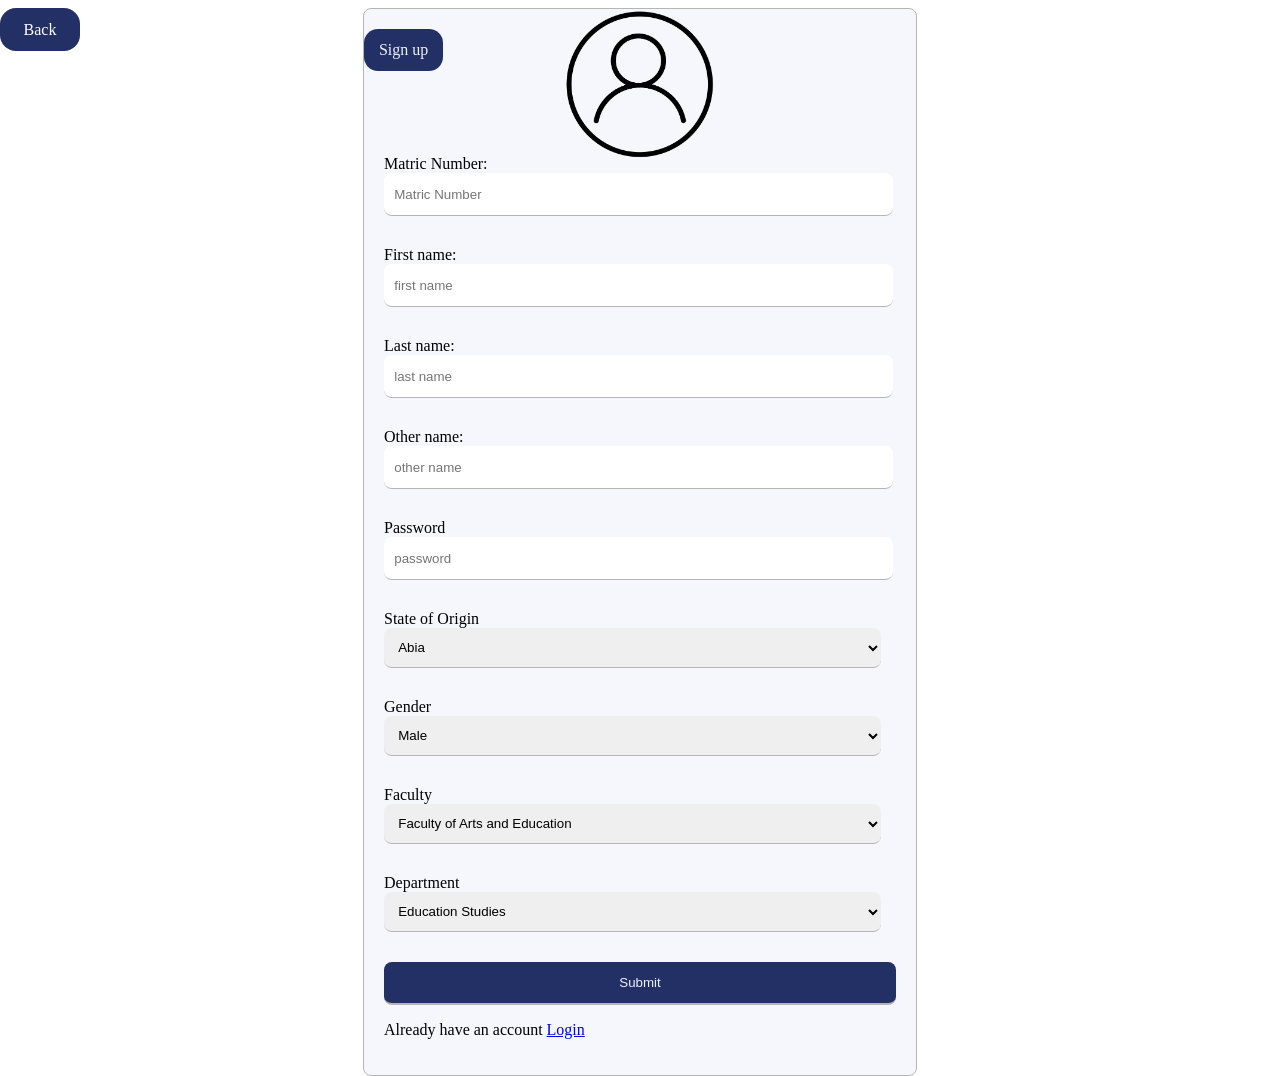
<file: register2.html>
<!DOCTYPE html>
<html lang="en">
<head>
    <meta charset="UTF-8">
    <meta http-equiv="X-UA-Compatible" content="IE=edge">
    <meta name="viewport" content="width=device-width, initial-scale=1.0">
    <title>Register</title>
</head>
<body> 
    <div class="back">
        <a href="index.html"> Back</a>
    </div>

  
    
<form action="" class="register_form">
    <legend class="register_legend">Sign up</legend>

    <div class="form_picture">
<img src="user.png" width="150px" height="150px" alt="">
    </div>
   <br><br><br><br><br><br><br>
     <label for="Matric no">Matric Number:</label> 
     <input class="matric_no" type="text" id="Matric no" placeholder="Matric Number">

     <label for="firstname">First name:</label>
    <input class="first_name" type="text" id="full name" placeholder="first name">
    
    <label for="lastname">Last name:</label>
    <input type="text" id="last name" placeholder="last name">
    
    <label for="othername">Other name:</label>
    <input type="text" id="other name" placeholder="other name">

    <label for="password">Password</label>
    <input type="password" id="password" placeholder="password">
   
   
    State of Origin
    <select name="s">
    <option value="abia">Abia</option>
    <option value="adamawa">Adamawa</option>
    <option value="akwa iborn">Akwa Iborn</option>
    <option value="anambra">Anambra</option>
    <option value="bauchi">Bauchi</option>
    <option value="bayelsa">Bayelsa</option>
    <option value="benue">Benue</option>
    <option value="borno">Borno</option>
    <option value="crossriver">Cross River</option>
    <option value="delta">Delta</option>
    <option value="ebonyi">Ebonyi</option>
    <option value="edo">Edo</option>
    <option value="ekiti">Ekiti</option>
    <option value="enugu">Enugu</option>
    <option value="gombe">Gombe</option>
    <option value="imo">Imo</option>
    <option value="jigawa">Jigawa</option>
    <option value="kaduna">Kaduna</option>
    <option value="kano">Kano</option>
    <option value="katsina">Katsina</option>
    <option value="kebbi">Kebbi</option>
    <option value="kogi">Kogi</option>
    <option value="kwara">Kwara</option>
    <option value="lagos">Lagos</option>
    <option value="nasawara">Nasarawa</option>
    <option value="niger">Niger</option>
    <option value="ogun">Ogun</option>
    <option value="ondo">Ondo</option>
    <option value="osun">Osun</option>
    <option value="oyo">Oyo</option>
    <option value="plateau">Plateau</option>
    <option value="rivers">Rivers</option>
    <option value="sokoto">Sokoto</option>
    <option value="taraba">Taraba</option>
    <option value="yobe">Yobe</option>
    <option value="zamfara">Zamfara</option>
    </select>

    Gender
    <select name="g">
    <option value="Male">Male</option>
    <option value="Female">Female</option>
    
    </select>
   

Faculty
<select name="f">
    <option value="art">Faculty of Arts and Education</option>
    <option value="agriculture">Faculty of Agriculture</option>
    <option value="law">Faculty of Law</option>
    <option value="applied sciences">Faculty of Basic & Applied Sciences</option>
    <option value="management sciences">Faculty of Social & Management Sciences</option>
    <option value="engineering">Faculty of Engineering</option>




</select>
Department
<select name="d">
    <option value="">Education Studies</option>
    <option value="">English Studies</option>
    <option value="">International Studies and Diplomacy</option>
    <option value="">Agricultural Economics and Extention Services</option>
    <option value="">Agronomy & Environment Management</option>
    <option value="">Animal Scienc & Animal Technology</option>
    <option value="">Public Law</option>
    <option value="">Private Law</option>
    <option value="">Physical Sciences</option>
    <option value="">Computer sciences</option>
    <option value="">Biological Sciences</option>
    <option value="">Accounting</option>
    <option value="">Business Administration</option>
    <option value="">Economics, Banking and Finance</option>
    <option value="">Mass Communication</option>
    <option value="">Political Science and Public Administration</option>
    <option value="">Sociology & Anthropology</option>
    <option value="">Electrical and Electronics Engineering</option>
    <option value="">Civil Engineering</option>
    <option value="">Mechanical Engineering</option>


</select>

<button>Submit</button>

<p>Already have an account <a href="#" class="login">Login</a></p>
</form>



<form action="" class="login_form">
    <legend>Login</legend>

     <label for="Matric no">Matric Number:</label> 
     <input type="text" id="Matric no" placeholder="Matric Number">

    <label for="password">Password</label>
    <input type="password" id="password" placeholder="password">

    <button>Login</button>

<p>Don't have an account <a href="#" class="register">Register</a></p>

    </form>


    <style>
       .back{
        position: absolute;
        height: 30px;
        width: 80px;
        left: 0;
        background-color: rgb(35, 48, 102);
        color: white;
        border-radius: 16px;
        text-align: center;
        padding-top: 13px;
       }
       .back a{
        color: white;
        text-decoration: none;
       }
        form{
            position: absolute;
            /* position: fixed; */
            width: 40%;
            margin: 0 auto;
            /* top: -878px; */
            right: 0;
            left: 0;
            padding: 20px;
            border-radius: 8px;
            background-color: #f5f7fc;
            border: 1px #b5b5b5 solid;
            /* transition: .9s; */
        }
        form *{
            display: block;
        }
        .form_picture{
            position: absolute;
            top: 0;
            margin: 0 auto;
            left: 0;
            right: 0;
            height: 150px;
            width: 150px;
            border-radius: 50%;
            outline: 1px;
            /* border: 1px black solid; */
            /* background-color: red; */
        }
        form input{
            margin-bottom: 30px;
            padding-left: 2%;
            width: 97%;
            height: 40px;
            border-radius: 8px;
            outline: 1px;
            border: 1px;
            border-bottom: 1px #b5b5b5 solid;
        }
        form label, form input{
            display: inline-block;
        }
        label{
            position: relative;
        }
        /* .matric_no{
            width: 70%;
        } */

        .matric_no{
            width: 97%;
        }
       
/* .first_name{
    width: 50%;
} */

        legend{
            padding: 12px;
            background-color: #ecf1fb;
            border-radius: 14px;
            width: 10%;
            left: 0;
            text-align: center;
            margin: 0 auto;
            background-color: rgb(35, 48, 102);
            color: #ecf1fb;
        }
        .register_legend{
            position: absolute;
            left: 0;
            background-color: rgb(35, 48, 102);
            color: #ecf1fb;
        }
        form button{
            width: 100%;
            height: 43px;
            border: 0;
            margin-bottom: 9px;
            border-radius: 8px;
            border-bottom: 2px #b5b5b5 solid;
            background-color: rgb(35, 48, 102);
            color: #ecf1fb;
        }

        form a{
            display: inline-block;
        }


select{
    margin-bottom: 30px;
            padding-left: 2%;
            width: 97%;
            height: 40px;
            border-radius: 8px;
            outline: 1px;
            border: 1px;
            border-bottom: 1px #b5b5b5 solid;
}

.login_form{
    position: absolute;
    top: -878px;
    transition: .9s;
}

    </style>

    <script>
        let login = document.querySelector(".login");
        let login_form = document.querySelector(".login_form");
        let register = document.querySelector(".register");
        let register_form = document.querySelector(".register_form");

        login.addEventListener("click", ()=>{
            login_form.style.top="78px";
            register_form.style.display="none";
            // mask.style.zIndex="2";
        });

        register.addEventListener("click", ()=>{
            register_form.style.display="block";
            login_form.style.top="-878px";
            // mask.style.zIndex="2";
        });

    </script>
  
</body>
</html>
</file>
